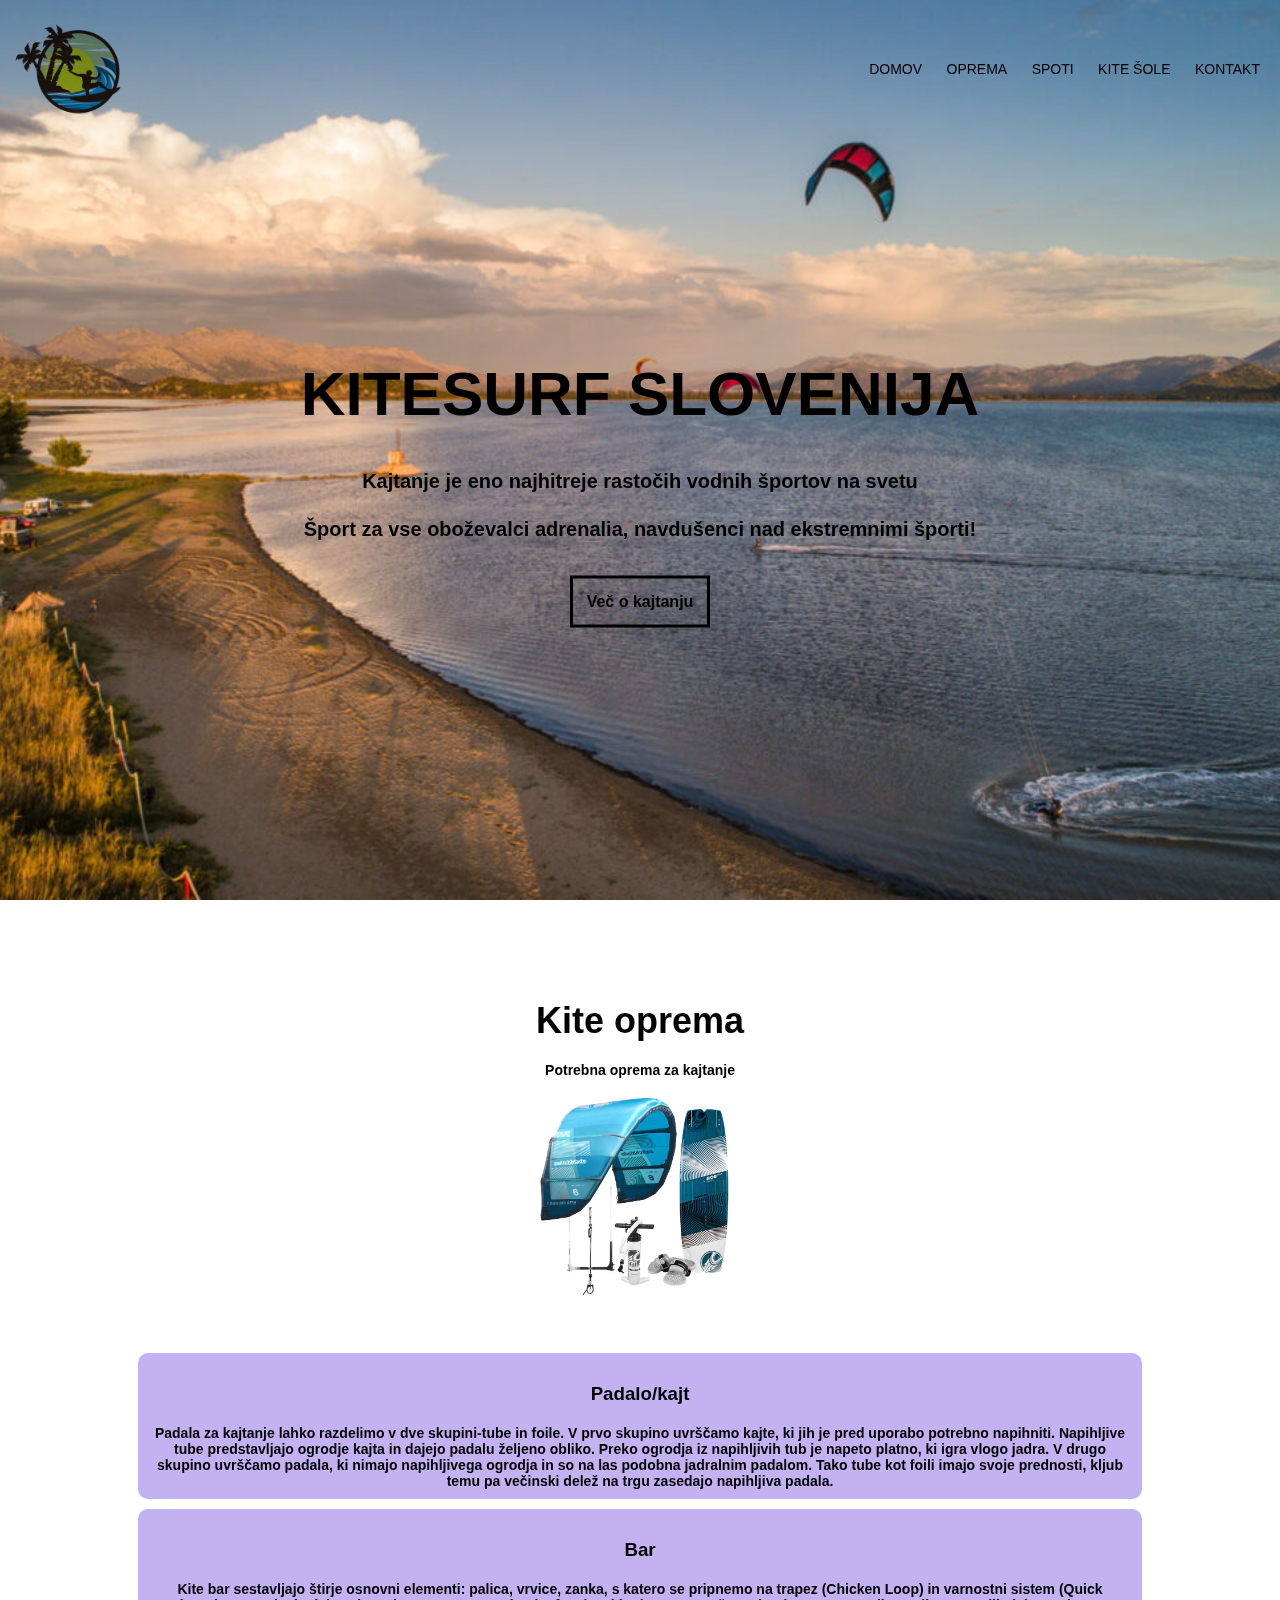
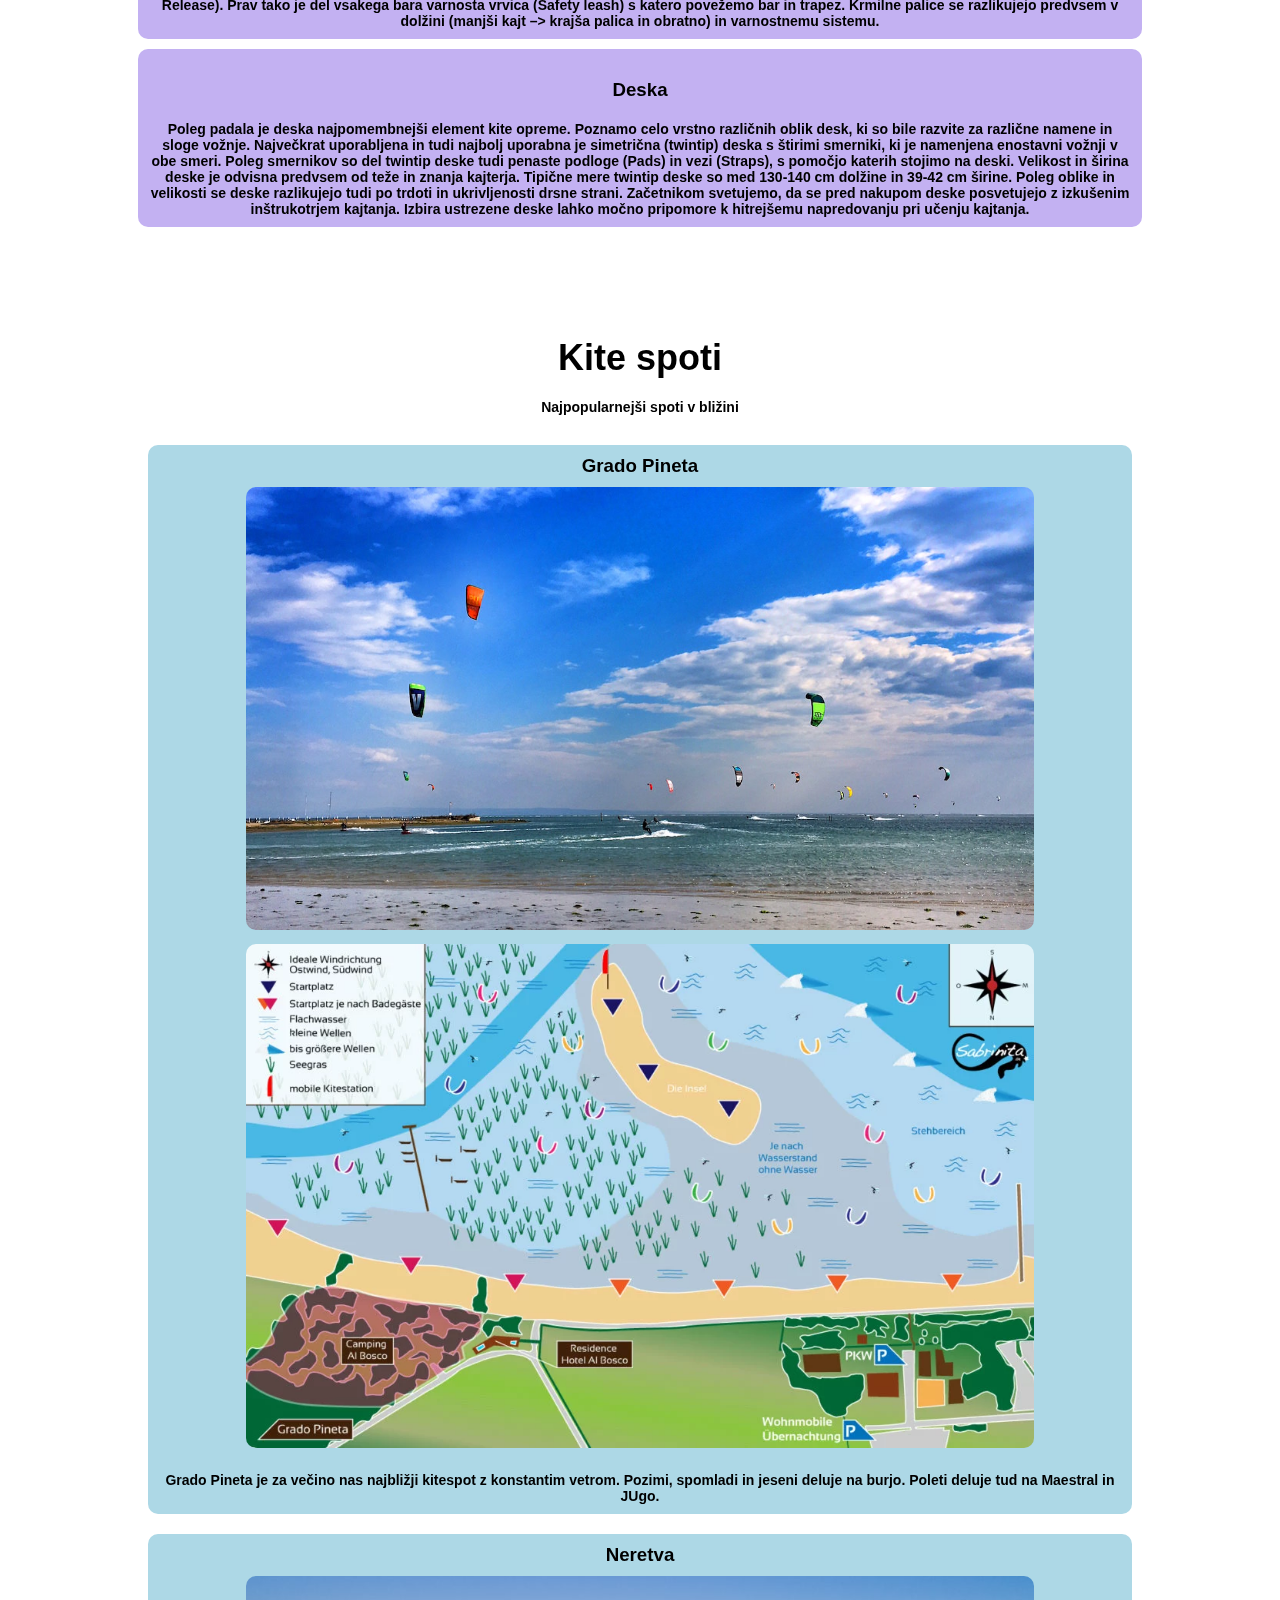
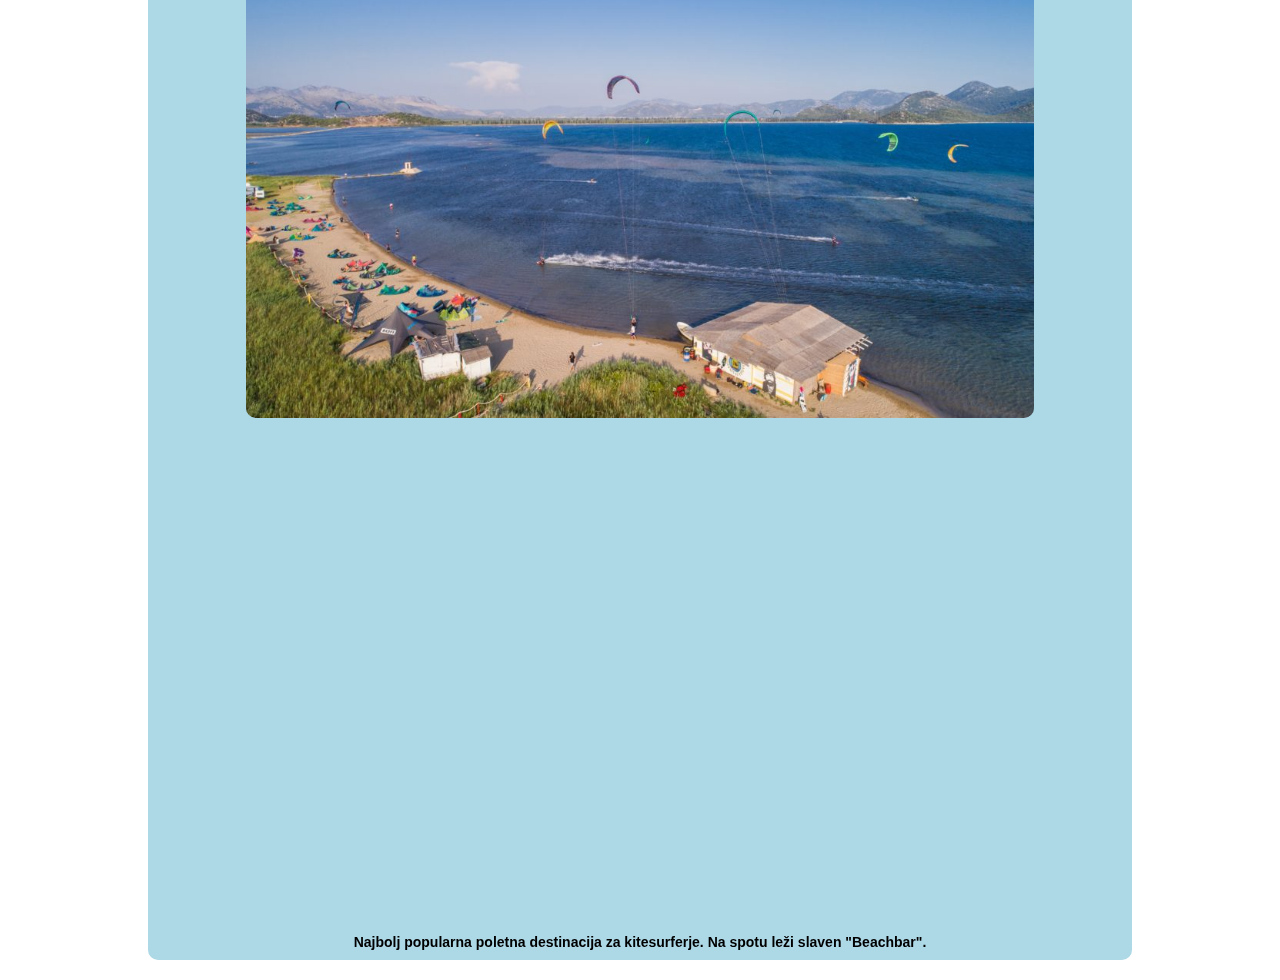
<file: index.html>
<!DOCTYPE html>
<html>
  <head>
   <meta name="viewport" content="with-device-width,
    initial-scale=1.0">
    <title>SLO-SURF</title>
    <link href="style.css" rel="stylesheet">
    <link rel="stylesheet" href="https://cdnjs.cloudflare.com/ajax/libs/font-awesome/6.4.2/css/all.min.css">
</head>
  <body>
    <section class="header">
      <nav>
        <a href="index.html"><img  src="images/surfing-sport-logo_7785-371.avif"></a>
        <div class="nav-links"  id="navLinks">
          <i class="fa fa-times"  onclick="hideMenu()"></i>
         <ul>
          <li><a href="index.html">DOMOV</a></li>
          <li><a href="oprema.html">OPREMA</a></li>
          <li><a href="oprema.html">SPOTI</a></li>
          <li><a href="oprema.html">KITE ŠOLE</a></li>
          <li><a href="oprema.html">KONTAKT</a></li>
         </ul>
       </div>
       <i class="fa fa-bars" onclick="showMenu()" ></i>
      </nav>
    <div class="text-box">
      <h1>
        KITESURF SLOVENIJA
      </h1>
      <P><strong>Kajtanje</strong> je eno najhitreje rastočih vodnih športov na svetu</P>
      <p>Šport za vse oboževalci adrenalia, navdušenci nad ekstremnimi športi!</p>
      <a href="" class="Več-o-kajtanju">Več o kajtanju</a>


    </div>

    </section>

<!-----------stran-oprema------------>
<section class="stran-oprema">
  <h1>Kite oprema</h1>
  <p>Potrebna oprema za kajtanje</p>
  <img class="slika-oprema" src="images/kitesurf-oprema.png">

  <div class="oprema">
    <div class="vrstica-padalo">
      <h3>Padalo/kajt</h1>
      <p>Padala za kajtanje lahko razdelimo v dve skupini-tube in foile. V prvo skupino uvrščamo kajte, ki jih je pred uporabo potrebno napihniti. Napihljive tube predstavljajo ogrodje kajta in dajejo padalu željeno obliko. Preko ogrodja iz napihljivih tub je napeto platno, ki igra vlogo jadra. V drugo skupino uvrščamo padala, ki nimajo napihljivega ogrodja in so na las podobna jadralnim padalom. Tako tube kot foili imajo svoje prednosti, kljub temu pa večinski delež na trgu zasedajo napihljiva padala.</p>
    </div>

    <div class="vrstica-bar">
      <h3>Bar</h1>
      <p>Kite bar sestavljajo štirje osnovni elementi: palica, vrvice, zanka, s katero se pripnemo na trapez (Chicken Loop) in varnostni sistem (Quick Release). Prav tako je del vsakega bara varnosta vrvica (Safety leash) s katero povežemo bar in trapez. Krmilne palice se razlikujejo predvsem v dolžini (manjši kajt –> krajša palica in obratno) in varnostnemu sistemu.</p>
    </div>

    <div class="vrstica-deska">
      <h3>Deska</h1>
      <p>Poleg padala je deska najpomembnejši element kite opreme. Poznamo celo vrstno različnih oblik desk, ki so bile razvite za različne namene in sloge vožnje. Največkrat uporabljena in tudi najbolj uporabna je simetrična (twintip) deska s štirimi smerniki, ki je namenjena enostavni vožnji v obe smeri. Poleg smernikov so del twintip deske tudi penaste podloge (Pads) in vezi (Straps), s pomočjo katerih stojimo na deski.  Velikost in širina deske je odvisna predvsem od teže in znanja kajterja. Tipične mere twintip deske so med 130-140 cm dolžine in 39-42 cm širine. Poleg oblike in velikosti se deske razlikujejo tudi po trdoti in ukrivljenosti drsne strani. Začetnikom svetujemo, da se pred nakupom deske posvetujejo z izkušenim inštrukotrjem kajtanja. Izbira ustrezene deske lahko močno pripomore k hitrejšemu napredovanju pri učenju kajtanja.</p>
    </div>

  </div>
</section>

<!---------------stran-spoti------------------->

<section class="stran-spoti">
  <h1>Kite spoti</h1>
  <p>Najpopularnejši spoti v bližini</p>
  <div class="spoti">
    <div class="spoti-grado">
      <h3>Grado Pineta</h1>
        <img class="slika-grado" src="images/kitesurfing_grado_gradez_italy_008.jpg">
        <img class="slika-grado" src="images/grado-insel-kitespot-sabrinita-einfachauffallen-1024x656.webp">
        <p>Grado Pineta je za večino nas najbližji kitespot z konstantim vetrom. Pozimi, spomladi in jeseni deluje na burjo. Poleti deluje tud na Maestral in JUgo.</p>
    </div>

    

    <div class="spoti-neretva">
      <h3>Neretva</h1>
        <img class="slika-neretva" src="images/Kajtanje-Komin-Neretva.jpg">
        <div class="google-map">
          <iframe src="https://www.google.com/maps/embed?pb=!1m18!1m12!1m3!1d36303.93668400337!2d17.439272871166096!3d43.021743221458536!2m3!1f0!2f0!3f0!3m2!1i1024!2i768!4f13.1!3m3!1m2!1s0x134ba85a31296583%3A0x7ad1cc98318a2fcb!2sKiteboarding%20Komin%20Center%20-%20Neretva!5e0!3m2!1ssl!2ssi!4v1693486932738!5m2!1ssl!2ssi" width="600" height="450" style="border:0;" allowfullscreen="" loading="lazy" referrerpolicy="no-referrer-when-downgrade"></iframe>
        </div>
        <p>Najbolj popularna poletna destinacija za kitesurferje. Na spotu leži slaven "Beachbar".</p>
    </div>

  </div>
</section>

<!-----------JavaScript------------>

    <script>
      var navLinks=document.getElementById("navLinks")

      function showMenu(){
        navLinks.style.right="0";
      }
      function hideMenu(){
        navLinks.style.right="-200px";
      }

    </script>

  </body>
</html>
</file>
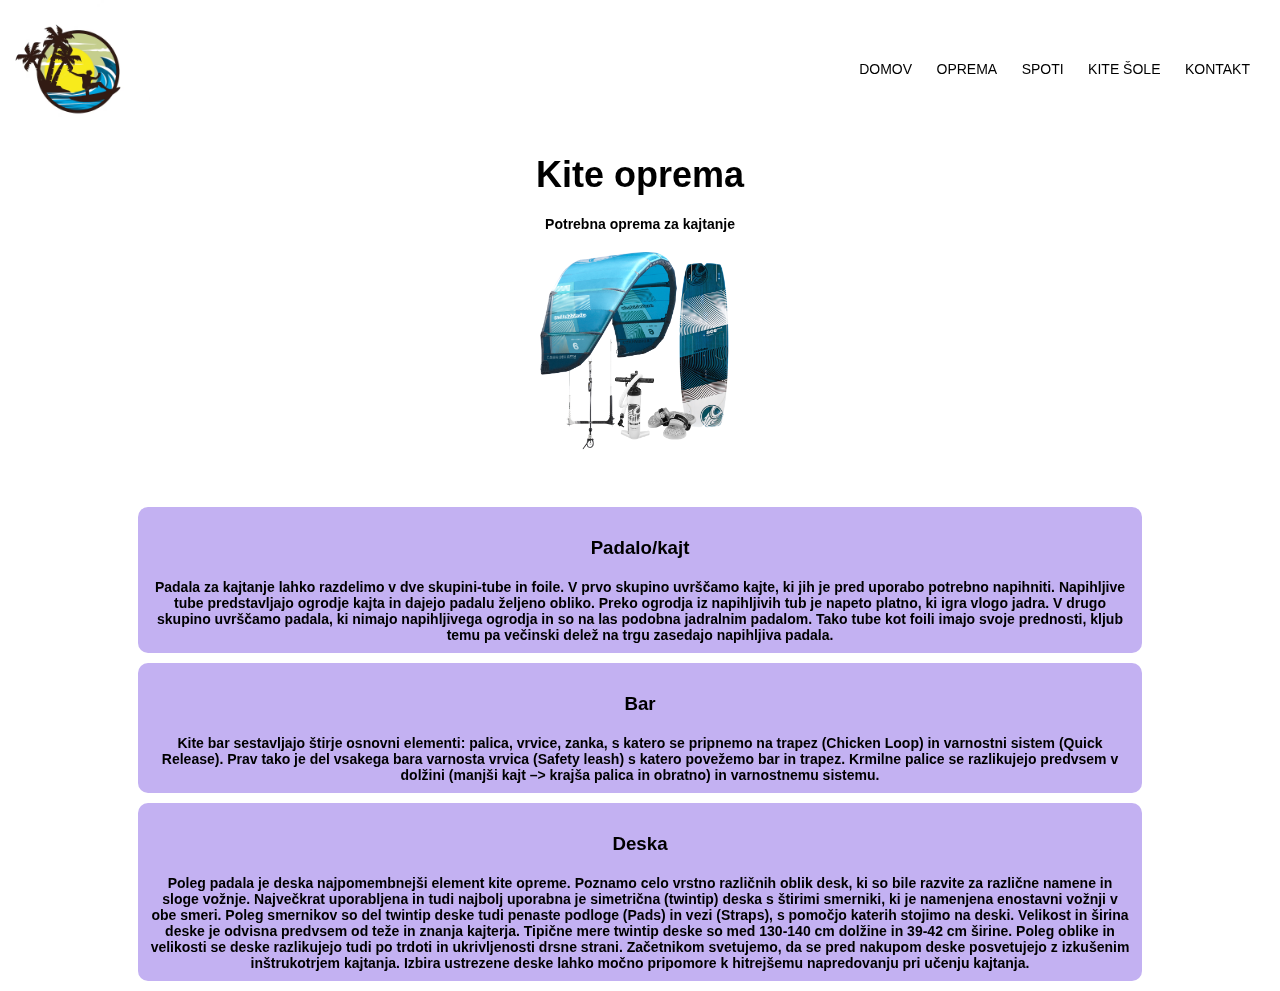
<file: oprema.html>
<!DOCTYPE html>
<html>
  <head>
   <meta name="viewport" content="with-device-width,
    initial-scale=1.0">
    <title>SLO-SURF</title>
    <link href="oprema-style.css" rel="stylesheet">
    <link rel="stylesheet" href="https://cdnjs.cloudflare.com/ajax/libs/font-awesome/6.4.2/css/all.min.css">
</head>
  <body>
    <section class="sub-header">
      <nav>
        <a href="index.html"><img  src="images/surfing-sport-logo_7785-371.avif"></a>
        <div class="nav-links"  id="navLinks">
          <i class="fa fa-times"  onclick="hideMenu()"></i>
         <ul>
          <li><a href="index.html">DOMOV</a></li>
          <li><a href="oprema.html">OPREMA</a></li>
          <li><a href="oprema.html">SPOTI</a></li>
          <li><a href="oprema.html">KITE ŠOLE</a></li>
          <li><a href="oprema.html">KONTAKT</a></li>
         </ul>
       </div>
       <i class="fa fa-bars" onclick="showMenu()" ></i>
      </nav>
    

    </div>

    </section>

<!-----------stran-oprema------------>
<section class="stran-oprema">
  <h1>Kite oprema</h1>
  <p>Potrebna oprema za kajtanje</p>
  <img class="slika-oprema" src="images/kitesurf-oprema.png">

  <div class="oprema">
    <div class="vrstica-padalo">
      <h3>Padalo/kajt</h1>
      <p>Padala za kajtanje lahko razdelimo v dve skupini-tube in foile. V prvo skupino uvrščamo kajte, ki jih je pred uporabo potrebno napihniti. Napihljive tube predstavljajo ogrodje kajta in dajejo padalu željeno obliko. Preko ogrodja iz napihljivih tub je napeto platno, ki igra vlogo jadra. V drugo skupino uvrščamo padala, ki nimajo napihljivega ogrodja in so na las podobna jadralnim padalom. Tako tube kot foili imajo svoje prednosti, kljub temu pa večinski delež na trgu zasedajo napihljiva padala.</p>
    </div>

    <div class="vrstica-bar">
      <h3>Bar</h1>
      <p>Kite bar sestavljajo štirje osnovni elementi: palica, vrvice, zanka, s katero se pripnemo na trapez (Chicken Loop) in varnostni sistem (Quick Release). Prav tako je del vsakega bara varnosta vrvica (Safety leash) s katero povežemo bar in trapez. Krmilne palice se razlikujejo predvsem v dolžini (manjši kajt –> krajša palica in obratno) in varnostnemu sistemu.</p>
    </div>

    <div class="vrstica-deska">
      <h3>Deska</h1>
      <p>Poleg padala je deska najpomembnejši element kite opreme. Poznamo celo vrstno različnih oblik desk, ki so bile razvite za različne namene in sloge vožnje. Največkrat uporabljena in tudi najbolj uporabna je simetrična (twintip) deska s štirimi smerniki, ki je namenjena enostavni vožnji v obe smeri. Poleg smernikov so del twintip deske tudi penaste podloge (Pads) in vezi (Straps), s pomočjo katerih stojimo na deski.  Velikost in širina deske je odvisna predvsem od teže in znanja kajterja. Tipične mere twintip deske so med 130-140 cm dolžine in 39-42 cm širine. Poleg oblike in velikosti se deske razlikujejo tudi po trdoti in ukrivljenosti drsne strani. Začetnikom svetujemo, da se pred nakupom deske posvetujejo z izkušenim inštrukotrjem kajtanja. Izbira ustrezene deske lahko močno pripomore k hitrejšemu napredovanju pri učenju kajtanja.</p>
    </div>

  </div>
</section>

<!-----------JavaScript------------>

    <script>
      var navLinks=document.getElementById("navLinks")

      function showMenu(){
        navLinks.style.right="0";
      }
      function hideMenu(){
        navLinks.style.right="-200px";
      }

    </script>

  </body>
</html>
</file>
<file: style.css>
*{margin: 0;
  padding: 0;
  font-family: Arial, Helvetica, sans-serif;
  font-family: 'Poppins', sans-serif;
}
.header{
  min-height: 100vh;
  width: 100%;
  background-color: white;
  background-position: center;
  background-size: cover;
  background-image:url(images/Neretva_kiteboarding05-1200x674.jpg)
}
.section{
  display: grid;grid-template-columns: auto;
}
nav{
  display: flex;
  padding:0;
  justify-content: space-between;
  background-color:transparent;
}

nav img{
  height: 150px;
  mix-blend-mode: multiply;
}

.nav-links{
  flex: 1;
  text-align: right;
  margin-right: 10px;
}
.nav-links ul li{
  list-style: none;
  display: inline-block;
  padding: 60px 10px;
  text-align: center;
}
.nav-links ul li a{
  color: black;
  text-decoration: none;
  font-size: 14px;
  
}
.nav-links ul li a:hover{
  width: 100%;
  display: block;
  color:black;
  transition: 0.5s;
  text-decoration: underline;
}

.nav-links ul li a:active{
  width: 100%;
  display: block;
  color: black;
  transition: 0.5s;
  text-decoration: underline;
  opacity: 0.5;
}
.text-box{
  width: 100%;
  color:black;
  position: absolute;
  top: 50%;
  left: 50%;
  transform: translate(-50%,-50%);
  text-align: center
}
.text-box h1{
  font-size:62px;
  padding-bottom: 50px;
  margin-top: 100px;
}
.text-box p{
  font-size: 20px;
  margin: 5px 0 5px;
  font-weight: bold;
}

.Več-o-kajtanju{
  display: inline-block;
  text-decoration: none;
  padding: 14px 14px;
  font-size: 16px;
  color: black;
  background: transparent;
  position: relative;
  cursor: pointer;
  border: solid;
font-weight: bold;
margin-top: 20px;
}

.Več-o-kajtanju:hover{
  background-color:gray;
  transition: 1s;
  border: 2px solid;
}

nav .fa{
  display: none;
}





@media(max-width: 700px){
  .text-box h1{
    font-size:40px;
    padding-bottom: 10px;
    margin-top: 100px;
  }
  .nav-links ul li{
    display: block;
    padding: 20px 20px;    

  }
  .nav-links{
    position:absolute;
    height: 100vh;
    width: 150px;
    top: 0;
    right: -20px;
    text-align: left;
    z-index: 2;
    background-color: gray;
    transition: 0.8s;
    margin-right: 0px;
  }
  .text-box p{
    font-size: 16px;
    margin: 10px 10px 10px;
    font-weight: bold;
  }
  nav .fa{
    display: block;
    margin: 22px;
    cursor: pointer;
    font-size: 22px;
  }

}

/*-----------------stran-oprema----------------------*/


.stran-oprema{
width: 80%;
margin: auto;
text-align: center;
padding-top: 100px;
}

h1{
  font-size: 36px;
  line-height: 22px;
  padding: 10px;
}
p{
font-size: 14px;
padding: 10px;
text-align: center;
margin-top: 0px;
margin-bottom: 10px;
}
h3{
  text-align: center;
}

.oprema{
  margin-top: 5%;
  justify-content: space-between;
  
}

.vrstica-bar, .vrstica-deska, .vrstica-padalo{
  border-color: black;
  padding-top: 10px;
  background-color:rgb(195, 177, 242);
  margin: 10px;
  box-sizing: border-box;
  transition: 0.5s;
  border-radius: 10px;
}

.vrstica-bar:hover, .vrstica-deska:hover, .vrstica-padalo:hover{
  box-shadow: 0 0 10px 0px rgba(0, 0, 0, 0.5);
}

.slika-oprema{
  height:200px;
}


/*---------------stran-spoti-------------------*/
.slika-grado, .slika-neretva{
  width: 80%;
  margin-top: 10px;
  border-radius: 10px;

}

.google-map {
  padding-bottom: 50%;
  position: relative;
}

.google-map iframe {
  height: 100%;
  width: 80%;
  left: 10%;
  top: 0;
  position: absolute;
  border-radius: 10px;
}



.spoti-neretva, .spoti-grado{
  background-color: lightblue;
  border-radius: 10px;
  margin: 20px;

}

.spoti-neretva:hover, .spoti-grado:hover{
  box-shadow: 0 0 10px 0px rgba(0, 0, 0, 0.5);
}

.stran-spoti{
  width: 80%;
  margin: auto;
  text-align: center;
  padding-top: 100px;
  }
  
  h1{
    font-size: 36px;
    line-height: 22px;
    padding: 10px;
  }
  p{
  font-size: 14px;
  padding: 10px;
  text-align: center;
  margin-top: 10px;
  margin-bottom: 10px;
  font-weight: bold;
  }
  h3{
    text-align: center;
    margin-top:10px;
    padding-top: 10px;
  }
</file>
<file: oprema-style.css>
*{margin: 0;
  padding: 0;
  font-family: Arial, Helvetica, sans-serif;
  font-family: 'Poppins', sans-serif;
}
.header{
  min-height: 100vh;
  width: 100%;
  background-color: white;
  background-position: center;
  background-size: cover;
  background-image:url(images/Neretva_kiteboarding05-1200x674.jpg)
}
.section{
  display: grid;grid-template-columns: auto;
}
nav{
  display: flex;
  padding:0;
  justify-content: space-between;
  background-color:transparent;
}

nav img{
  height: 150px;
  mix-blend-mode: multiply;
}

.nav-links{
  flex: 1;
  text-align: right;
  margin-right: 20px;
}
.nav-links ul li{
  list-style: none;
  display: inline-block;
  padding: 60px 10px;
  text-align: center;
}
.nav-links ul li a{
  color: black;
  text-decoration: none;
  font-size: 14px;
  
}
.nav-links ul li a:hover{
  width: 100%;
  display: block;
  color:black;
  transition: 0.5s;
  text-decoration: underline;
}

.nav-links ul li a:active{
  width: 100%;
  display: block;
  color: black;
  transition: 0.5s;
  text-decoration: underline;
  opacity: 0.5;
}
.text-box{
  width: 100%;
  color:black;
  position: absolute;
  top: 50%;
  left: 50%;
  transform: translate(-50%,-50%);
  text-align: center
}
.text-box h1{
  font-size:62px;
  padding-bottom: 50px;
  margin-top: 50px;
}
.text-box p{
  font-size: 20px;
  margin: 5px 0 5px;
  font-weight: bold;
}

.Več-o-kajtanju{
  display: inline-block;
  text-decoration: none;
  padding: 14px 14px;
  font-size: 16px;
  color: black;
  background: transparent;
  position: relative;
  cursor: pointer;
  border: solid;
font-weight: bold;
margin-top: 20px;
}

.Več-o-kajtanju:hover{
  background-color:gray;
  transition: 1s;
  border: 2px solid;
}

nav .fa{
  display: none;
}





@media(max-width: 700px){
  .text-box h1{
    font-size:40px;
    padding-bottom: 10px;
    margin-top: 100px;
  }
  .nav-links ul li{
    display: block;
    padding: 20px 20px;    

  }
  .nav-links{
    position:absolute;
    height: 100vh;
    width: 150px;
    top: 0;
    right: -20px;
    text-align: left;
    z-index: 2;
    background-color: gray;
    transition: 0.8s;
    margin-right: 0px;
  }
  .text-box p{
    font-size: 16px;
    margin: 10px 10px 10px;
    font-weight: bold;
  }
  nav .fa{
    display: block;
    margin: 22px;
    cursor: pointer;
    font-size: 22px;
  }

}

/*-----------------stran-oprema----------------------*/


.stran-oprema{
width: 80%;
margin: auto;
text-align: center;
padding-top: 0px;
margin-top: 0;
}

h1{
  font-size: 36px;
  line-height: 22px;
  padding: 10px;
}
p{
font-size: 14px;
padding: 10px;
text-align: center;
margin-top: 0px;
margin-bottom: 10px;
}
h3{
  text-align: center;
}

.oprema{
  margin-top: 5%;
  justify-content: space-between;
  
}

.vrstica-bar, .vrstica-deska, .vrstica-padalo{
  border-color: black;
  padding-top: 10px;
  background-color:rgb(195, 177, 242);
  margin: 10px;
  box-sizing: border-box;
  transition: 0.5s;
  border-radius: 10px;
}

.vrstica-bar:hover, .vrstica-deska:hover, .vrstica-padalo:hover{
  box-shadow: 0 0 10px 0px rgba(0, 0, 0, 0.5);
}

.slika-oprema{
  height:200px;
}


/*---------------stran-spoti-------------------*/
.slika-grado, .slika-neretva{
  width: 80%;
  margin-top: 10px;
  border-radius: 10px;

}

.google-map {
  padding-bottom: 50%;
  position: relative;
}

.google-map iframe {
  height: 100%;
  width: 80%;
  left: 10%;
  top: 0;
  position: absolute;
  border-radius: 10px;
}



.spoti-neretva, .spoti-grado{
  background-color: lightblue;
  border-radius: 10px;
  margin: 20px;

}

.spoti-neretva:hover, .spoti-grado:hover{
  box-shadow: 0 0 10px 0px rgba(0, 0, 0, 0.5);
}

.stran-spoti{
  width: 80%;
  margin: auto;
  text-align: center;
  padding-top: 100px;
  }
  
  h1{
    font-size: 36px;
    line-height: 22px;
    padding: 10px;
  }
  p{
  font-size: 14px;
  padding: 10px;
  text-align: center;
  margin-top: 10px;
  margin-bottom: 10px;
  font-weight: bold;
  }
  h3{
    text-align: center;
    margin-top:10px;
    padding-top: 10px;
  }
</file>
